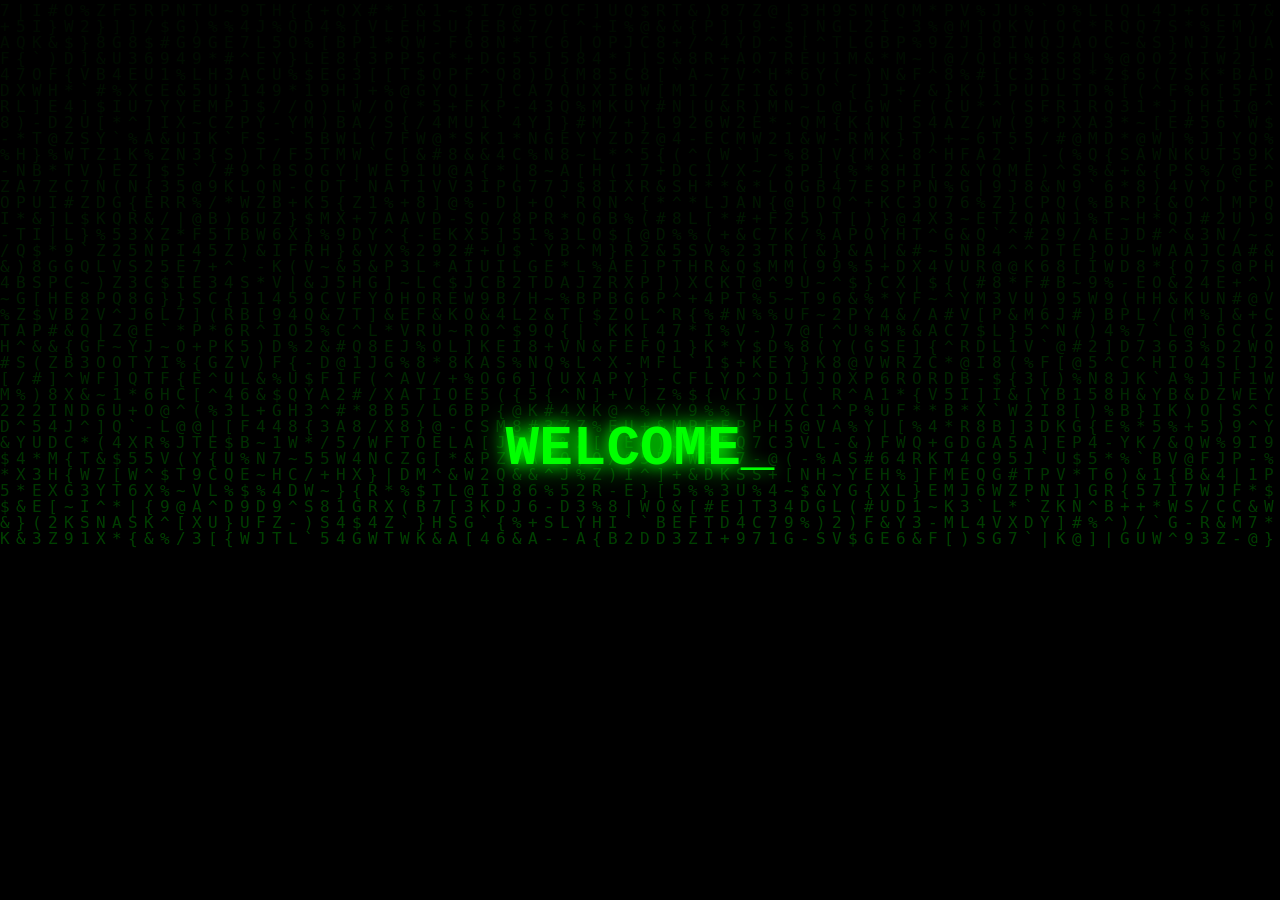
<file: index.html>
<!DOCTYPE html>
<html lang="en">
<head>
    <meta charset="UTF-8">
    <meta name="viewport" content="width=device-width, initial-scale=1.0">
    <title>CyberSec Tool Library</title>
    <meta name="description" content="CyberSec Library – A hacker-themed cybersecurity tool reference portal.">
    <link rel="stylesheet" href="style.css">
</head>
<body>
    <!-- Splash Screen -->
    <div id="splash-screen" class="splash-screen">
        <canvas id="matrix-canvas"></canvas>
        <div class="splash-content">
            <h1 id="typewriter-text"></h1><span class="cursor">_</span>
        </div>
    </div>

    <!-- ═══════════════════════════════════════ -->
    <!--  RIGHT SIDEBAR                         -->
    <!-- ═══════════════════════════════════════ -->
    <aside id="cyber-sidebar" class="cyber-sidebar">
        <!-- Kali Linux Logo -->
        <div class="sidebar-logo">
            <svg class="kali-logo-svg" viewBox="0 0 200 200" xmlns="http://www.w3.org/2000/svg">
                <!-- Dragon body -->
                <ellipse cx="100" cy="128" rx="42" ry="30" />
                <!-- Neck -->
                <ellipse cx="100" cy="90" rx="18" ry="22" />
                <!-- Head -->
                <circle cx="100" cy="62" r="26" />
                <!-- Snout -->
                <ellipse cx="113" cy="70" rx="16" ry="10" />
                <!-- Nostril -->
                <ellipse cx="120" cy="68" rx="3" ry="2" fill="#003300" />
                <!-- Eye -->
                <circle cx="90" cy="56" r="6" fill="#00ff00" />
                <circle cx="90" cy="56" r="3" fill="#001100" />
                <circle cx="88" cy="54" r="1.2" fill="#00ff88" />
                <!-- Left Wing -->
                <polygon points="58,118 10,58 38,123" />
                <polygon points="58,118 5,82 38,123" />
                <line x1="58" y1="118" x2="10" y2="58" stroke="#00ff00" stroke-width="1.5" opacity="0.5"/>
                <line x1="58" y1="118" x2="20" y2="72" stroke="#00ff00" stroke-width="1" opacity="0.4"/>
                <!-- Right Wing -->
                <polygon points="142,118 190,58 162,123" />
                <polygon points="142,118 195,82 162,123" />
                <line x1="142" y1="118" x2="190" y2="58" stroke="#00ff00" stroke-width="1.5" opacity="0.5"/>
                <line x1="142" y1="118" x2="180" y2="72" stroke="#00ff00" stroke-width="1" opacity="0.4"/>
                <!-- Tail -->
                <path d="M125,150 Q158,170 168,192 Q152,172 140,164" />
                <!-- Left Leg -->
                <line x1="80" y1="152" x2="68" y2="180" stroke-width="7" stroke-linecap="round"/>
                <line x1="68" y1="180" x2="60" y2="187" stroke-width="5" stroke-linecap="round"/>
                <line x1="68" y1="180" x2="72" y2="189" stroke-width="5" stroke-linecap="round"/>
                <!-- Right Leg -->
                <line x1="120" y1="152" x2="132" y2="180" stroke-width="7" stroke-linecap="round"/>
                <line x1="132" y1="180" x2="128" y2="189" stroke-width="5" stroke-linecap="round"/>
                <line x1="132" y1="180" x2="140" y2="187" stroke-width="5" stroke-linecap="round"/>
                <!-- Horns -->
                <polygon points="86,38 78,16 92,36" />
                <polygon points="106,35 112,12 118,35" />
                <!-- Spine Spikes -->
                <polygon points="100,98 95,82 105,98" opacity="0.7"/>
                <polygon points="112,102 108,87 118,102" opacity="0.6"/>
                <polygon points="88,102 84,87 92,102" opacity="0.6"/>
            </svg>
            <span class="sidebar-logo-label">KALI LINUX</span>
        </div>

        <!-- Navigation Links -->
        <nav class="sidebar-nav">
            <a href="index.html" id="nav-library" class="sidebar-link active" title="Library">
                <svg viewBox="0 0 24 24" fill="none" stroke="currentColor" stroke-width="2" stroke-linecap="round" stroke-linejoin="round">
                    <path d="M4 19.5A2.5 2.5 0 0 1 6.5 17H20"/>
                    <path d="M6.5 2H20v20H6.5A2.5 2.5 0 0 1 4 19.5v-15A2.5 2.5 0 0 1 6.5 2z"/>
                </svg>
                <span>Library</span>
            </a>
            <a href="admin.html" id="nav-admin" class="sidebar-link" title="Admin Panel">
                <svg viewBox="0 0 24 24" fill="none" stroke="currentColor" stroke-width="2" stroke-linecap="round" stroke-linejoin="round">
                    <path d="M12 22s8-4 8-10V5l-8-3-8 3v7c0 6 8 10 8 10z"/>
                </svg>
                <span>Admin Panel</span>
            </a>
            <a href="settings.html" id="nav-settings" class="sidebar-link" title="Settings">
                <svg viewBox="0 0 24 24" fill="none" stroke="currentColor" stroke-width="2" stroke-linecap="round" stroke-linejoin="round">
                    <circle cx="12" cy="12" r="3"/>
                    <path d="M19.4 15a1.65 1.65 0 0 0 .33 1.82l.06.06a2 2 0 0 1-2.83 2.83l-.06-.06a1.65 1.65 0 0 0-1.82-.33 1.65 1.65 0 0 0-1 1.51V21a2 2 0 0 1-4 0v-.09A1.65 1.65 0 0 0 9 19.4a1.65 1.65 0 0 0-1.82.33l-.06.06a2 2 0 0 1-2.83-2.83l.06-.06A1.65 1.65 0 0 0 4.68 15a1.65 1.65 0 0 0-1.51-1H3a2 2 0 0 1 0-4h.09A1.65 1.65 0 0 0 4.6 9a1.65 1.65 0 0 0-.33-1.82l-.06-.06a2 2 0 0 1 2.83-2.83l.06.06A1.65 1.65 0 0 0 9 4.68a1.65 1.65 0 0 0 1-1.51V3a2 2 0 0 1 4 0v.09a1.65 1.65 0 0 0 1 1.51 1.65 1.65 0 0 0 1.82-.33l.06-.06a2 2 0 0 1 2.83 2.83l-.06.06A1.65 1.65 0 0 0 19.4 9a1.65 1.65 0 0 0 1.51 1H21a2 2 0 0 1 0 4h-.09a1.65 1.65 0 0 0-1.51 1z"/>
                </svg>
                <span>Settings</span>
            </a>
        </nav>

        <!-- Sidebar Toggle Button (mobile) -->
        <button class="sidebar-toggle-close" id="sidebar-close-btn" title="Close Sidebar">&#x2715;</button>
    </aside>

    <!-- Mobile sidebar open button -->
    <button class="sidebar-open-btn" id="sidebar-open-btn" title="Open Menu">
        <span></span><span></span><span></span>
    </button>

    <!-- Overlay for mobile sidebar -->
    <div class="sidebar-overlay" id="sidebar-overlay"></div>

    <!-- ═══════════════════════════════════════ -->
    <!--  TOP NAV BAR (logo only now)           -->
    <!-- ═══════════════════════════════════════ -->
    <nav class="hacker-nav">
        <div class="nav-scanline"></div>
        <div class="nav-logo">
            <svg class="glitch-icon" viewBox="0 0 24 24" width="32" height="32" stroke="currentColor" stroke-width="2" fill="none" stroke-linecap="round" stroke-linejoin="round">
                <polyline points="4 17 10 11 4 5"></polyline>
                <line x1="12" y1="19" x2="20" y2="19"></line>
            </svg>
            <span class="logo-text">SYS.ADMIN_</span>
        </div>
        <span class="nav-page-title">&gt; LIBRARY</span>
    </nav>

    <!-- Main Content (offset by sidebar width) -->
    <div class="main-wrapper">
        <div class="container">
            <!-- Search Bar -->
            <div class="search-wrapper">
                <input type="text" id="search-bar" placeholder="> Search tools by name..." autocomplete="off">
            </div>

            <!-- Tools Grid -->
            <div class="tools-grid" id="tools-grid"></div>
        </div>
    </div>

    <!-- ═══════════════════════════════════════ -->
    <!--  EDIT TOOL MODAL                       -->
    <!-- ═══════════════════════════════════════ -->
    <div id="edit-modal" class="edit-modal-overlay" role="dialog" aria-modal="true" aria-label="Edit Tool">
        <div class="edit-modal-box">
            <div class="edit-modal-header">
                <h3>&gt; Edit Tool_</h3>
                <button class="edit-modal-close" id="edit-modal-close" title="Close">&times;</button>
            </div>
            <form id="edit-tool-form">
                <input type="hidden" id="edit-tool-id">
                <div class="form-group">
                    <label for="edit-tool-name">Tool Name</label>
                    <input type="text" id="edit-tool-name" placeholder="e.g., Nmap" required>
                </div>
                <div class="form-group">
                    <label for="edit-tool-command">Commands (one per line, use | to separate usage)</label>
                    <textarea id="edit-tool-command" placeholder="nmap -sV | Detects service version..." required></textarea>
                </div>
                <button type="submit" class="btn-save" style="margin-top:0;">Update Tool</button>
            </form>
        </div>
    </div>

    <script src="script.js"></script>
</body>
</html>
</file>
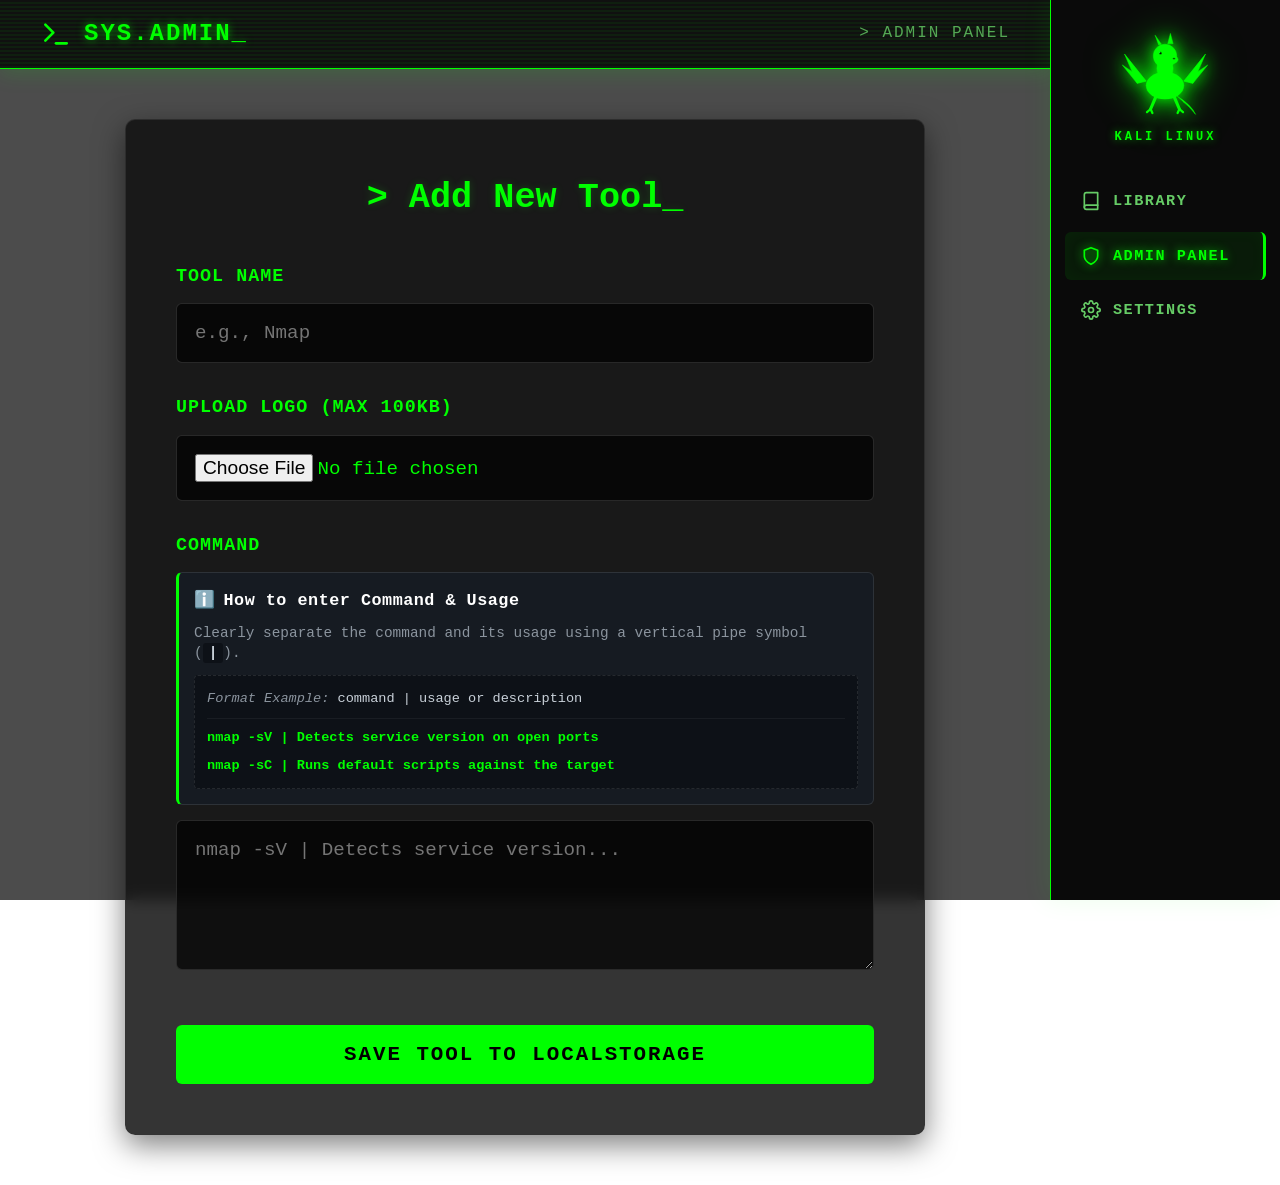
<file: admin.html>
<!DOCTYPE html>
<html lang="en">
<head>
    <meta charset="UTF-8">
    <meta name="viewport" content="width=device-width, initial-scale=1.0">
    <title>Admin Panel - CyberSec Tool Library</title>
    <meta name="description" content="Admin Panel – Add and manage cybersecurity tools.">
    <link rel="stylesheet" href="style.css">
</head>
<body>
    <!-- ═══════════════════════════════════════ -->
    <!--  LEFT SIDEBAR                          -->
    <!-- ═══════════════════════════════════════ -->
    <aside id="cyber-sidebar" class="cyber-sidebar">
        <div class="sidebar-logo">
            <svg class="kali-logo-svg" viewBox="0 0 200 200" xmlns="http://www.w3.org/2000/svg">
                <ellipse cx="100" cy="128" rx="42" ry="30" />
                <ellipse cx="100" cy="90" rx="18" ry="22" />
                <circle cx="100" cy="62" r="26" />
                <ellipse cx="113" cy="70" rx="16" ry="10" />
                <ellipse cx="120" cy="68" rx="3" ry="2" fill="#003300" />
                <circle cx="90" cy="56" r="6" fill="#00ff00" />
                <circle cx="90" cy="56" r="3" fill="#001100" />
                <circle cx="88" cy="54" r="1.2" fill="#00ff88" />
                <polygon points="58,118 10,58 38,123" />
                <polygon points="58,118 5,82 38,123" />
                <line x1="58" y1="118" x2="10" y2="58" stroke="#00ff00" stroke-width="1.5" opacity="0.5"/>
                <line x1="58" y1="118" x2="20" y2="72" stroke="#00ff00" stroke-width="1" opacity="0.4"/>
                <polygon points="142,118 190,58 162,123" />
                <polygon points="142,118 195,82 162,123" />
                <line x1="142" y1="118" x2="190" y2="58" stroke="#00ff00" stroke-width="1.5" opacity="0.5"/>
                <line x1="142" y1="118" x2="180" y2="72" stroke="#00ff00" stroke-width="1" opacity="0.4"/>
                <path d="M125,150 Q158,170 168,192 Q152,172 140,164" />
                <line x1="80" y1="152" x2="68" y2="180" stroke-width="7" stroke-linecap="round"/>
                <line x1="68" y1="180" x2="60" y2="187" stroke-width="5" stroke-linecap="round"/>
                <line x1="68" y1="180" x2="72" y2="189" stroke-width="5" stroke-linecap="round"/>
                <line x1="120" y1="152" x2="132" y2="180" stroke-width="7" stroke-linecap="round"/>
                <line x1="132" y1="180" x2="128" y2="189" stroke-width="5" stroke-linecap="round"/>
                <line x1="132" y1="180" x2="140" y2="187" stroke-width="5" stroke-linecap="round"/>
                <polygon points="86,38 78,16 92,36" />
                <polygon points="106,35 112,12 118,35" />
                <polygon points="100,98 95,82 105,98" opacity="0.7"/>
                <polygon points="112,102 108,87 118,102" opacity="0.6"/>
                <polygon points="88,102 84,87 92,102" opacity="0.6"/>
            </svg>
            <span class="sidebar-logo-label">KALI LINUX</span>
        </div>

        <nav class="sidebar-nav">
            <a href="index.html" id="nav-library" class="sidebar-link" title="Library">
                <svg viewBox="0 0 24 24" fill="none" stroke="currentColor" stroke-width="2" stroke-linecap="round" stroke-linejoin="round">
                    <path d="M4 19.5A2.5 2.5 0 0 1 6.5 17H20"/>
                    <path d="M6.5 2H20v20H6.5A2.5 2.5 0 0 1 4 19.5v-15A2.5 2.5 0 0 1 6.5 2z"/>
                </svg>
                <span>Library</span>
            </a>
            <a href="admin.html" id="nav-admin" class="sidebar-link active" title="Admin Panel">
                <svg viewBox="0 0 24 24" fill="none" stroke="currentColor" stroke-width="2" stroke-linecap="round" stroke-linejoin="round">
                    <path d="M12 22s8-4 8-10V5l-8-3-8 3v7c0 6 8 10 8 10z"/>
                </svg>
                <span>Admin Panel</span>
            </a>
            <a href="settings.html" id="nav-settings" class="sidebar-link" title="Settings">
                <svg viewBox="0 0 24 24" fill="none" stroke="currentColor" stroke-width="2" stroke-linecap="round" stroke-linejoin="round">
                    <circle cx="12" cy="12" r="3"/>
                    <path d="M19.4 15a1.65 1.65 0 0 0 .33 1.82l.06.06a2 2 0 0 1-2.83 2.83l-.06-.06a1.65 1.65 0 0 0-1.82-.33 1.65 1.65 0 0 0-1 1.51V21a2 2 0 0 1-4 0v-.09A1.65 1.65 0 0 0 9 19.4a1.65 1.65 0 0 0-1.82.33l-.06.06a2 2 0 0 1-2.83-2.83l.06-.06A1.65 1.65 0 0 0 4.68 15a1.65 1.65 0 0 0-1.51-1H3a2 2 0 0 1 0-4h.09A1.65 1.65 0 0 0 4.6 9a1.65 1.65 0 0 0-.33-1.82l-.06-.06a2 2 0 0 1 2.83-2.83l.06.06A1.65 1.65 0 0 0 9 4.68a1.65 1.65 0 0 0 1-1.51V3a2 2 0 0 1 4 0v.09a1.65 1.65 0 0 0 1 1.51 1.65 1.65 0 0 0 1.82-.33l.06-.06a2 2 0 0 1 2.83 2.83l-.06.06A1.65 1.65 0 0 0 19.4 9a1.65 1.65 0 0 0 1.51 1H21a2 2 0 0 1 0 4h-.09a1.65 1.65 0 0 0-1.51 1z"/>
                </svg>
                <span>Settings</span>
            </a>
        </nav>

        <button class="sidebar-toggle-close" id="sidebar-close-btn" title="Close Sidebar">&#x2715;</button>
    </aside>

    <button class="sidebar-open-btn" id="sidebar-open-btn" title="Open Menu">
        <span></span><span></span><span></span>
    </button>
    <div class="sidebar-overlay" id="sidebar-overlay"></div>

    <!-- Top Nav -->
    <nav class="hacker-nav">
        <div class="nav-scanline"></div>
        <div class="nav-logo">
            <svg class="glitch-icon" viewBox="0 0 24 24" width="32" height="32" stroke="currentColor" stroke-width="2" fill="none" stroke-linecap="round" stroke-linejoin="round">
                <polyline points="4 17 10 11 4 5"></polyline>
                <line x1="12" y1="19" x2="20" y2="19"></line>
            </svg>
            <span class="logo-text">SYS.ADMIN_</span>
        </div>
        <span class="nav-page-title">&gt; ADMIN PANEL</span>
    </nav>

    <!-- ═══════════════════════════════════════════════ -->
    <!--  ADMIN PAGE: Animated Neon Green Dragon Widget  -->
    <!-- ═══════════════════════════════════════════════ -->
    <div id="admin-dragon-wrap">
        <div id="admin-dragon-glitch"></div>
        <svg id="admin-dragon-logo" viewBox="0 0 200 200" xmlns="http://www.w3.org/2000/svg">
            <ellipse cx="100" cy="125" rx="42" ry="30" />
            <ellipse cx="100" cy="88" rx="18" ry="22" />
            <circle cx="100" cy="60" r="26" />
            <ellipse cx="113" cy="68" rx="16" ry="10" />
            <ellipse cx="120" cy="66" rx="3" ry="2" fill="#003300" />
            <circle cx="90" cy="54" r="6" fill="#00ff00" />
            <circle cx="90" cy="54" r="3" fill="#001100" />
            <circle cx="88" cy="52" r="1.2" fill="#00ff88" />
            <polygon points="58,115 10,55 38,120" />
            <polygon points="58,115 5,80  38,120" />
            <line x1="58" y1="115" x2="10" y2="55" stroke="#00ff00" stroke-width="1.5" opacity="0.5"/>
            <line x1="58" y1="115" x2="20" y2="70" stroke="#00ff00" stroke-width="1" opacity="0.4"/>
            <line x1="58" y1="115" x2="28" y2="90" stroke="#00ff00" stroke-width="1" opacity="0.3"/>
            <polygon points="142,115 190,55 162,120" />
            <polygon points="142,115 195,80  162,120" />
            <line x1="142" y1="115" x2="190" y2="55" stroke="#00ff00" stroke-width="1.5" opacity="0.5"/>
            <line x1="142" y1="115" x2="180" y2="70" stroke="#00ff00" stroke-width="1" opacity="0.4"/>
            <line x1="142" y1="115" x2="172" y2="90" stroke="#00ff00" stroke-width="1" opacity="0.3"/>
            <path d="M125,148 Q158,168 168,190 Q152,170 140,162" />
            <line x1="80" y1="150" x2="68" y2="178" stroke-width="7" stroke-linecap="round"/>
            <line x1="68" y1="178" x2="60" y2="185" stroke-width="5" stroke-linecap="round"/>
            <line x1="68" y1="178" x2="72" y2="187" stroke-width="5" stroke-linecap="round"/>
            <line x1="120" y1="150" x2="132" y2="178" stroke-width="7" stroke-linecap="round"/>
            <line x1="132" y1="178" x2="128" y2="187" stroke-width="5" stroke-linecap="round"/>
            <line x1="132" y1="178" x2="140" y2="185" stroke-width="5" stroke-linecap="round"/>
            <polygon points="86,36 78,14 92,34" />
            <polygon points="106,33 112,10 118,33" />
            <polygon points="100,96 95,80 105,96" opacity="0.7"/>
            <polygon points="112,100 108,85 118,100" opacity="0.6"/>
            <polygon points="88,100 84,85 92,100" opacity="0.6"/>
        </svg>
    </div>

    <style>
        #admin-dragon-wrap {
            position: fixed;
            top: 80px;
            right: 30px;
            width: 110px;
            height: 110px;
            z-index: 500;
            perspective: 800px;
            cursor: pointer;
        }
        #admin-dragon-logo {
            width: 110px;
            height: 110px;
            fill: #00ff00;
            stroke: #00ff00;
            stroke-width: 1;
            filter: drop-shadow(0 0 6px #00ff00) drop-shadow(0 0 14px rgba(0,255,0,0.6));
            animation: adminDragonBreath 3s ease-in-out infinite alternate;
            transform-style: preserve-3d;
            display: block;
        }
        @keyframes adminDragonBreath {
            0%   { filter: drop-shadow(0 0 4px #00ff00) drop-shadow(0 0 8px rgba(0,255,0,0.4)); transform: scale(0.95); }
            100% { filter: drop-shadow(0 0 12px #00ff00) drop-shadow(0 0 28px rgba(0,255,0,0.9)); transform: scale(1.05); }
        }
        #admin-dragon-glitch {
            position: absolute;
            inset: 0;
            pointer-events: none;
            border-radius: 8px;
            opacity: 0;
            transition: opacity 0.3s ease;
            background:
                linear-gradient(rgba(0,255,0,0.07) 50%, rgba(0,0,0,0.2) 50%),
                linear-gradient(90deg, rgba(255,0,0,0.05), rgba(0,255,0,0.02), rgba(0,0,255,0.05));
            background-size: 100% 3px, 3px 100%;
            z-index: 2;
        }
        #admin-dragon-wrap.admin-hover #admin-dragon-glitch {
            opacity: 1;
            animation: adminGlitchAnim 0.2s infinite;
        }
        #admin-dragon-wrap.admin-hover #admin-dragon-logo {
            animation: none;
            filter: drop-shadow(0 0 14px #00ff00) drop-shadow(0 0 30px rgba(0,255,0,1));
        }
        @keyframes adminGlitchAnim {
            0%   { transform: translateX(0) skewX(0deg); }
            20%  { transform: translateX(-2px) skewX(-1deg); }
            40%  { transform: translateX(2px) skewX(1deg); }
            60%  { transform: translateX(-1px) skewX(0.5deg); }
            80%  { transform: translateX(1px) skewX(-0.5deg); }
            100% { transform: translateX(0) skewX(0deg); }
        }
    </style>

    <script>
        (function() {
            const wrap   = document.getElementById('admin-dragon-wrap');
            const dragon = document.getElementById('admin-dragon-logo');
            let isHovering = false;
            let rotY = 0;
            let animFrameId;
            document.addEventListener('mouseenter', startRotation);
            document.addEventListener('mousemove', startRotation);
            document.addEventListener('mouseleave', stopRotation);
            function startRotation() {
                if (!isHovering) {
                    isHovering = true;
                    wrap.classList.add('admin-hover');
                    rotate();
                }
            }
            function stopRotation() {
                isHovering = false;
                wrap.classList.remove('admin-hover');
                cancelAnimationFrame(animFrameId);
            }
            function rotate() {
                if (!isHovering) return;
                rotY += 2.5;
                dragon.style.transform = `rotateY(${rotY}deg)`;
                animFrameId = requestAnimationFrame(rotate);
            }
        })();
    </script>

    <div class="main-wrapper">
        <div class="container">
            <div class="admin-panel">
                <h2>&gt; Add New Tool_</h2>
                <form id="tool-form">
                    <div class="form-group">
                        <label for="toolName">Tool Name</label>
                        <input type="text" id="toolName" placeholder="e.g., Nmap" required>
                    </div>

                    <div class="form-group file-upload-group">
                        <label for="toolLogoFile">Upload Logo (Max 100KB)</label>
                        <input type="file" id="toolLogoFile" accept="image/*" required>
                        <small id="file-error" style="color: #ff4444; display: none; margin-top: 5px; font-weight: bold;">File is too large! Please select an image under 100KB.</small>
                    </div>

                    <div class="form-group">
                        <label for="toolCommand">Command</label>

                        <div style="background-color: #161b22; border: 1px solid rgba(255, 255, 255, 0.1); border-left: 3px solid #00FF00; border-radius: 6px; padding: 15px; margin-bottom: 15px;">
                            <h4 style="color: #ffffff; font-size: 1.05rem; margin-bottom: 8px; display: flex; align-items: center; gap: 8px; letter-spacing: 0.5px;">
                                <span>ℹ️</span> How to enter Command &amp; Usage
                            </h4>
                            <p style="color: #8b949e; font-size: 0.9rem; margin-bottom: 12px; line-height: 1.4;">
                                Clearly separate the command and its usage using a vertical pipe symbol (<strong style="color: #c9d1d9; background: #0d1117; padding: 2px 6px; border-radius: 3px;">|</strong>).
                            </p>
                            <div style="background-color: #0d1117; padding: 12px; border-radius: 4px; font-family: var(--font-sans, monospace); font-size: 0.85rem; border: 1px dashed rgba(255,255,255,0.1);">
                                <div style="color: #c9d1d9; margin-bottom: 8px; padding-bottom: 8px; border-bottom: 1px solid rgba(255,255,255,0.05);">
                                    <em style="color: #8b949e;">Format Example:</em> command | usage or description
                                </div>
                                <div style="color: #00FF00; margin-bottom: 6px; font-weight: bold;">
                                    nmap -sV | Detects service version on open ports
                                </div>
                                <div style="color: #00FF00; font-weight: bold;">
                                    nmap -sC | Runs default scripts against the target
                                </div>
                            </div>
                        </div>

                        <textarea id="toolCommand" placeholder="nmap -sV | Detects service version..." required></textarea>
                    </div>

                    <button type="submit" class="btn-save">Save Tool to LocalStorage</button>
                </form>
            </div>
        </div>
    </div>

    <script src="script.js"></script>
</body>
</html>
</file>
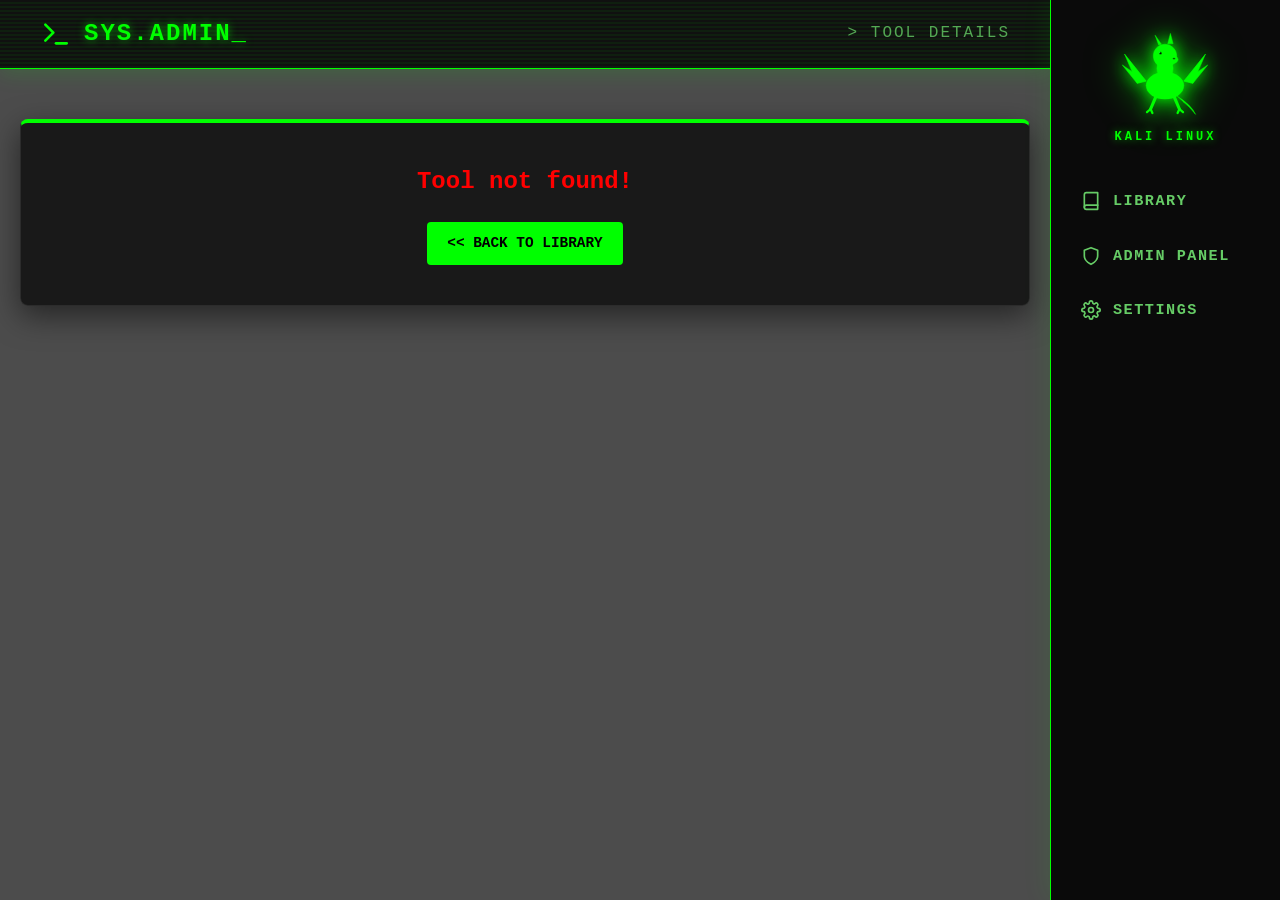
<file: details.html>
<!DOCTYPE html>
<html lang="en">
<head>
    <meta charset="UTF-8">
    <meta name="viewport" content="width=device-width, initial-scale=1.0">
    <title>Tool Details - CyberSec Library</title>
    <meta name="description" content="Detailed command reference for the selected cybersecurity tool.">
    <link rel="stylesheet" href="style.css">
</head>
<body>

    <!-- ═══════════════════════════════════════ -->
    <!--  RIGHT SIDEBAR                         -->
    <!-- ═══════════════════════════════════════ -->
    <aside id="cyber-sidebar" class="cyber-sidebar">
        <!-- Kali Linux Logo -->
        <div class="sidebar-logo">
            <svg class="kali-logo-svg" viewBox="0 0 200 200" xmlns="http://www.w3.org/2000/svg">
                <!-- Dragon body -->
                <ellipse cx="100" cy="128" rx="42" ry="30" />
                <!-- Neck -->
                <ellipse cx="100" cy="90" rx="18" ry="22" />
                <!-- Head -->
                <circle cx="100" cy="62" r="26" />
                <!-- Snout -->
                <ellipse cx="113" cy="70" rx="16" ry="10" />
                <!-- Nostril -->
                <ellipse cx="120" cy="68" rx="3" ry="2" fill="#003300" />
                <!-- Eye -->
                <circle cx="90" cy="56" r="6" fill="#00ff00" />
                <circle cx="90" cy="56" r="3" fill="#001100" />
                <circle cx="88" cy="54" r="1.2" fill="#00ff88" />
                <!-- Left Wing -->
                <polygon points="58,118 10,58 38,123" />
                <polygon points="58,118 5,82 38,123" />
                <line x1="58" y1="118" x2="10" y2="58" stroke="#00ff00" stroke-width="1.5" opacity="0.5"/>
                <line x1="58" y1="118" x2="20" y2="72" stroke="#00ff00" stroke-width="1" opacity="0.4"/>
                <!-- Right Wing -->
                <polygon points="142,118 190,58 162,123" />
                <polygon points="142,118 195,82 162,123" />
                <line x1="142" y1="118" x2="190" y2="58" stroke="#00ff00" stroke-width="1.5" opacity="0.5"/>
                <line x1="142" y1="118" x2="180" y2="72" stroke="#00ff00" stroke-width="1" opacity="0.4"/>
                <!-- Tail -->
                <path d="M125,150 Q158,170 168,192 Q152,172 140,164" />
                <!-- Left Leg -->
                <line x1="80" y1="152" x2="68" y2="180" stroke-width="7" stroke-linecap="round"/>
                <line x1="68" y1="180" x2="60" y2="187" stroke-width="5" stroke-linecap="round"/>
                <line x1="68" y1="180" x2="72" y2="189" stroke-width="5" stroke-linecap="round"/>
                <!-- Right Leg -->
                <line x1="120" y1="152" x2="132" y2="180" stroke-width="7" stroke-linecap="round"/>
                <line x1="132" y1="180" x2="128" y2="189" stroke-width="5" stroke-linecap="round"/>
                <line x1="132" y1="180" x2="140" y2="187" stroke-width="5" stroke-linecap="round"/>
                <!-- Horns -->
                <polygon points="86,38 78,16 92,36" />
                <polygon points="106,35 112,12 118,35" />
                <!-- Spine Spikes -->
                <polygon points="100,98 95,82 105,98" opacity="0.7"/>
                <polygon points="112,102 108,87 118,102" opacity="0.6"/>
                <polygon points="88,102 84,87 92,102" opacity="0.6"/>
            </svg>
            <span class="sidebar-logo-label">KALI LINUX</span>
        </div>

        <!-- Navigation Links -->
        <nav class="sidebar-nav">
            <a href="index.html" id="nav-library" class="sidebar-link" title="Library">
                <svg viewBox="0 0 24 24" fill="none" stroke="currentColor" stroke-width="2" stroke-linecap="round" stroke-linejoin="round">
                    <path d="M4 19.5A2.5 2.5 0 0 1 6.5 17H20"/>
                    <path d="M6.5 2H20v20H6.5A2.5 2.5 0 0 1 4 19.5v-15A2.5 2.5 0 0 1 6.5 2z"/>
                </svg>
                <span>Library</span>
            </a>
            <a href="admin.html" id="nav-admin" class="sidebar-link" title="Admin Panel">
                <svg viewBox="0 0 24 24" fill="none" stroke="currentColor" stroke-width="2" stroke-linecap="round" stroke-linejoin="round">
                    <path d="M12 22s8-4 8-10V5l-8-3-8 3v7c0 6 8 10 8 10z"/>
                </svg>
                <span>Admin Panel</span>
            </a>
            <a href="settings.html" id="nav-settings" class="sidebar-link" title="Settings">
                <svg viewBox="0 0 24 24" fill="none" stroke="currentColor" stroke-width="2" stroke-linecap="round" stroke-linejoin="round">
                    <circle cx="12" cy="12" r="3"/>
                    <path d="M19.4 15a1.65 1.65 0 0 0 .33 1.82l.06.06a2 2 0 0 1-2.83 2.83l-.06-.06a1.65 1.65 0 0 0-1.82-.33 1.65 1.65 0 0 0-1 1.51V21a2 2 0 0 1-4 0v-.09A1.65 1.65 0 0 0 9 19.4a1.65 1.65 0 0 0-1.82.33l-.06.06a2 2 0 0 1-2.83-2.83l.06-.06A1.65 1.65 0 0 0 4.68 15a1.65 1.65 0 0 0-1.51-1H3a2 2 0 0 1 0-4h.09A1.65 1.65 0 0 0 4.6 9a1.65 1.65 0 0 0-.33-1.82l-.06-.06a2 2 0 0 1 2.83-2.83l.06.06A1.65 1.65 0 0 0 9 4.68a1.65 1.65 0 0 0 1-1.51V3a2 2 0 0 1 4 0v.09a1.65 1.65 0 0 0 1 1.51 1.65 1.65 0 0 0 1.82-.33l.06-.06a2 2 0 0 1 2.83 2.83l-.06.06A1.65 1.65 0 0 0 19.4 9a1.65 1.65 0 0 0 1.51 1H21a2 2 0 0 1 0 4h-.09a1.65 1.65 0 0 0-1.51 1z"/>
                </svg>
                <span>Settings</span>
            </a>
        </nav>

        <!-- Sidebar Toggle Button (mobile) -->
        <button class="sidebar-toggle-close" id="sidebar-close-btn" title="Close Sidebar">&#x2715;</button>
    </aside>

    <!-- Mobile sidebar open button (pinned right) -->
    <button class="sidebar-open-btn" id="sidebar-open-btn" title="Open Menu">
        <span></span><span></span><span></span>
    </button>

    <!-- Overlay for mobile sidebar -->
    <div class="sidebar-overlay" id="sidebar-overlay"></div>

    <!-- ═══════════════════════════════════════ -->
    <!--  TOP NAV BAR (clean, no old links)     -->
    <!-- ═══════════════════════════════════════ -->
    <nav class="hacker-nav">
        <div class="nav-scanline"></div>
        <div class="nav-logo">
            <svg class="glitch-icon" viewBox="0 0 24 24" width="32" height="32" stroke="currentColor" stroke-width="2" fill="none" stroke-linecap="round" stroke-linejoin="round">
                <polyline points="4 17 10 11 4 5"></polyline>
                <line x1="12" y1="19" x2="20" y2="19"></line>
            </svg>
            <span class="logo-text">SYS.ADMIN_</span>
        </div>
        <span class="nav-page-title">&gt; TOOL DETAILS</span>
    </nav>

    <!-- ═══════════════════════════════════════ -->
    <!--  MAIN CONTENT                          -->
    <!-- ═══════════════════════════════════════ -->
    <div class="detail-main-wrapper">
        <div class="container" id="detail-container">
            <!-- Details are injected here by script.js renderDetails() -->
        </div>
    </div>

    <script src="script.js"></script>
</body>
</html>
</file>
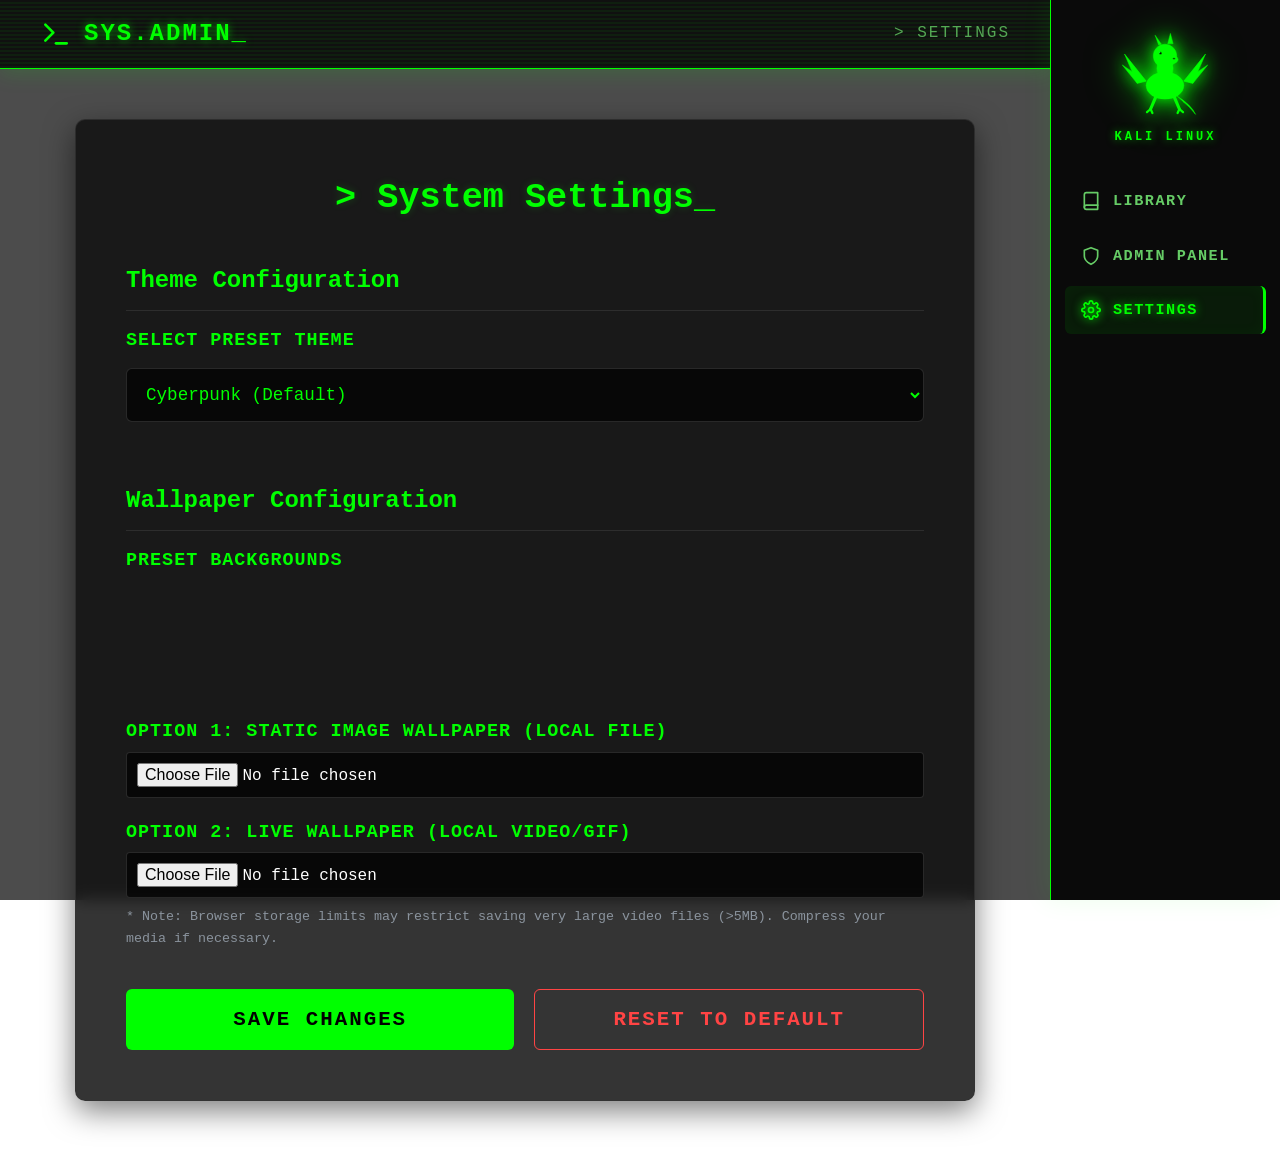
<file: settings.html>
<!DOCTYPE html>
<html lang="en">
<head>
    <meta charset="UTF-8">
    <meta name="viewport" content="width=device-width, initial-scale=1.0">
    <title>Settings - CyberSec Tool Library</title>
    <meta name="description" content="Settings – Customize the CyberSec Library theme and wallpaper.">
    <link rel="stylesheet" href="style.css">
    <script src="script.js"></script>
</head>
<body>
    <!-- ═══════════════════════════════════════ -->
    <!--  LEFT SIDEBAR                          -->
    <!-- ═══════════════════════════════════════ -->
    <aside id="cyber-sidebar" class="cyber-sidebar">
        <div class="sidebar-logo">
            <svg class="kali-logo-svg" viewBox="0 0 200 200" xmlns="http://www.w3.org/2000/svg">
                <ellipse cx="100" cy="128" rx="42" ry="30" />
                <ellipse cx="100" cy="90" rx="18" ry="22" />
                <circle cx="100" cy="62" r="26" />
                <ellipse cx="113" cy="70" rx="16" ry="10" />
                <ellipse cx="120" cy="68" rx="3" ry="2" fill="#003300" />
                <circle cx="90" cy="56" r="6" fill="#00ff00" />
                <circle cx="90" cy="56" r="3" fill="#001100" />
                <circle cx="88" cy="54" r="1.2" fill="#00ff88" />
                <polygon points="58,118 10,58 38,123" />
                <polygon points="58,118 5,82 38,123" />
                <line x1="58" y1="118" x2="10" y2="58" stroke="#00ff00" stroke-width="1.5" opacity="0.5"/>
                <line x1="58" y1="118" x2="20" y2="72" stroke="#00ff00" stroke-width="1" opacity="0.4"/>
                <polygon points="142,118 190,58 162,123" />
                <polygon points="142,118 195,82 162,123" />
                <line x1="142" y1="118" x2="190" y2="58" stroke="#00ff00" stroke-width="1.5" opacity="0.5"/>
                <line x1="142" y1="118" x2="180" y2="72" stroke="#00ff00" stroke-width="1" opacity="0.4"/>
                <path d="M125,150 Q158,170 168,192 Q152,172 140,164" />
                <line x1="80" y1="152" x2="68" y2="180" stroke-width="7" stroke-linecap="round"/>
                <line x1="68" y1="180" x2="60" y2="187" stroke-width="5" stroke-linecap="round"/>
                <line x1="68" y1="180" x2="72" y2="189" stroke-width="5" stroke-linecap="round"/>
                <line x1="120" y1="152" x2="132" y2="180" stroke-width="7" stroke-linecap="round"/>
                <line x1="132" y1="180" x2="128" y2="189" stroke-width="5" stroke-linecap="round"/>
                <line x1="132" y1="180" x2="140" y2="187" stroke-width="5" stroke-linecap="round"/>
                <polygon points="86,38 78,16 92,36" />
                <polygon points="106,35 112,12 118,35" />
                <polygon points="100,98 95,82 105,98" opacity="0.7"/>
                <polygon points="112,102 108,87 118,102" opacity="0.6"/>
                <polygon points="88,102 84,87 92,102" opacity="0.6"/>
            </svg>
            <span class="sidebar-logo-label">KALI LINUX</span>
        </div>

        <nav class="sidebar-nav">
            <a href="index.html" id="nav-library" class="sidebar-link" title="Library">
                <svg viewBox="0 0 24 24" fill="none" stroke="currentColor" stroke-width="2" stroke-linecap="round" stroke-linejoin="round">
                    <path d="M4 19.5A2.5 2.5 0 0 1 6.5 17H20"/>
                    <path d="M6.5 2H20v20H6.5A2.5 2.5 0 0 1 4 19.5v-15A2.5 2.5 0 0 1 6.5 2z"/>
                </svg>
                <span>Library</span>
            </a>
            <a href="admin.html" id="nav-admin" class="sidebar-link" title="Admin Panel">
                <svg viewBox="0 0 24 24" fill="none" stroke="currentColor" stroke-width="2" stroke-linecap="round" stroke-linejoin="round">
                    <path d="M12 22s8-4 8-10V5l-8-3-8 3v7c0 6 8 10 8 10z"/>
                </svg>
                <span>Admin Panel</span>
            </a>
            <a href="settings.html" id="nav-settings" class="sidebar-link active" title="Settings">
                <svg viewBox="0 0 24 24" fill="none" stroke="currentColor" stroke-width="2" stroke-linecap="round" stroke-linejoin="round">
                    <circle cx="12" cy="12" r="3"/>
                    <path d="M19.4 15a1.65 1.65 0 0 0 .33 1.82l.06.06a2 2 0 0 1-2.83 2.83l-.06-.06a1.65 1.65 0 0 0-1.82-.33 1.65 1.65 0 0 0-1 1.51V21a2 2 0 0 1-4 0v-.09A1.65 1.65 0 0 0 9 19.4a1.65 1.65 0 0 0-1.82.33l-.06.06a2 2 0 0 1-2.83-2.83l.06-.06A1.65 1.65 0 0 0 4.68 15a1.65 1.65 0 0 0-1.51-1H3a2 2 0 0 1 0-4h.09A1.65 1.65 0 0 0 4.6 9a1.65 1.65 0 0 0-.33-1.82l-.06-.06a2 2 0 0 1 2.83-2.83l.06.06A1.65 1.65 0 0 0 9 4.68a1.65 1.65 0 0 0 1-1.51V3a2 2 0 0 1 4 0v.09a1.65 1.65 0 0 0 1 1.51 1.65 1.65 0 0 0 1.82-.33l.06-.06a2 2 0 0 1 2.83 2.83l-.06.06A1.65 1.65 0 0 0 19.4 9a1.65 1.65 0 0 0 1.51 1H21a2 2 0 0 1 0 4h-.09a1.65 1.65 0 0 0-1.51 1z"/>
                </svg>
                <span>Settings</span>
            </a>
        </nav>

        <button class="sidebar-toggle-close" id="sidebar-close-btn" title="Close Sidebar">&#x2715;</button>
    </aside>

    <button class="sidebar-open-btn" id="sidebar-open-btn" title="Open Menu">
        <span></span><span></span><span></span>
    </button>
    <div class="sidebar-overlay" id="sidebar-overlay"></div>

    <!-- Top Nav -->
    <nav class="hacker-nav">
        <div class="nav-scanline"></div>
        <div class="nav-logo">
            <svg class="glitch-icon" viewBox="0 0 24 24" width="32" height="32" stroke="currentColor" stroke-width="2" fill="none" stroke-linecap="round" stroke-linejoin="round">
                <polyline points="4 17 10 11 4 5"></polyline>
                <line x1="12" y1="19" x2="20" y2="19"></line>
            </svg>
            <span class="logo-text">SYS.ADMIN_</span>
        </div>
        <span class="nav-page-title">&gt; SETTINGS</span>
    </nav>

    <div class="main-wrapper">
        <div class="container">
            <div class="admin-panel" style="max-width: 900px;">
                <h2>&gt; System Settings_</h2>

                <!-- Theme Settings -->
                <div class="form-group" style="margin-bottom: 40px;">
                    <h3 style="color: var(--text-main); font-size: 1.5rem; margin-bottom: 15px; border-bottom: 1px solid var(--border-color); padding-bottom: 10px;">
                        Theme Configuration</h3>
                    <label for="themeSelect">Select Preset Theme</label>
                    <select id="themeSelect"
                        style="width: 100%; background-color: var(--bg-input); border: 1px solid var(--border-color); color: var(--neon-green); padding: 15px; font-size: 1.1rem; border-radius: 6px; outline: none; margin-bottom: 20px;">
                        <option value="cyberpunk">Cyberpunk (Default)</option>
                        <option value="matrix">Matrix (Deep Black &amp; Green)</option>
                        <option value="midnight">Midnight Blue (Blue/Grey &amp; Cyan)</option>
                        <option value="kali">Kali Linux Dragon (Interactive 3D)</option>
                        <option value="light">Classic Light (Clean Mode)</option>
                    </select>
                </div>

                <!-- Wallpaper Settings -->
                <div class="form-group" style="margin-bottom: 40px;">
                    <h3 style="color: var(--text-main); font-size: 1.5rem; margin-bottom: 15px; border-bottom: 1px solid var(--border-color); padding-bottom: 10px;">
                        Wallpaper Configuration</h3>

                    <label>Preset Backgrounds</label>
                    <div style="display: flex; gap: 15px; margin-bottom: 20px; overflow-x: auto; padding-bottom: 10px;">
                        <div class="wallpaper-thumb"
                            data-url="https://images.unsplash.com/photo-1526374965328-7f61d4dc18c5?q=80&w=2070&auto=format&fit=crop"
                            style="min-width: 150px; height: 100px; border-radius: 6px; cursor: pointer; border: 2px solid transparent; background-image: url('https://images.unsplash.com/photo-1526374965328-7f61d4dc18c5?q=80&w=2070&auto=format&fit=crop'); background-size: cover; background-position: center;">
                        </div>
                        <div class="wallpaper-thumb"
                            data-url="https://images.unsplash.com/photo-1550751827-4bd374c3f58b?q=80&w=2070&auto=format&fit=crop"
                            style="min-width: 150px; height: 100px; border-radius: 6px; cursor: pointer; border: 2px solid transparent; background-image: url('https://images.unsplash.com/photo-1550751827-4bd374c3f58b?q=80&w=2070&auto=format&fit=crop'); background-size: cover; background-position: center;">
                        </div>
                        <div class="wallpaper-thumb"
                            data-url="https://images.unsplash.com/photo-1518770660439-4636190af475?q=80&w=2070&auto=format&fit=crop"
                            style="min-width: 150px; height: 100px; border-radius: 6px; cursor: pointer; border: 2px solid transparent; background-image: url('https://images.unsplash.com/photo-1518770660439-4636190af475?q=80&w=2070&auto=format&fit=crop'); background-size: cover; background-position: center;">
                        </div>
                    </div>

                    <label for="customImageWallpaper" style="display: block; margin-top: 15px; margin-bottom: 5px; color: var(--text-main);">Option 1: Static Image Wallpaper (Local File)</label>
                    <input type="file" accept="image/*" id="customImageWallpaper"
                        style="width: 100%; background-color: var(--bg-input); border: 1px solid var(--border-color); color: white; padding: 10px; font-size: 1rem; border-radius: 4px; outline: none; cursor: pointer;">

                    <label for="customLiveWallpaper" style="display: block; margin-top: 20px; margin-bottom: 5px; color: var(--text-main);">Option 2: Live Wallpaper (Local Video/GIF)</label>
                    <input type="file" accept="video/*,image/gif" id="customLiveWallpaper"
                        style="width: 100%; background-color: var(--bg-input); border: 1px solid var(--border-color); color: white; padding: 10px; font-size: 1rem; border-radius: 4px; outline: none; cursor: pointer;">
                    <small style="color: #8b949e; display: block; margin-top: 8px;">* Note: Browser storage limits may restrict saving very large video files (&gt;5MB). Compress your media if necessary.</small>
                </div>

                <!-- Actions -->
                <div style="display: flex; gap: 20px; margin-top: 30px;">
                    <button id="saveSettingsBtn" class="btn-save" style="margin-top: 0;">Save Changes</button>
                    <button id="resetSettingsBtn" class="btn-save"
                        style="margin-top: 0; background-color: transparent; border: 1px solid #ff4444; color: #ff4444;">Reset to Default</button>
                </div>

                <p id="settings-status"
                    style="color: var(--neon-green); margin-top: 15px; font-weight: bold; text-align: center; display: none;">
                    Settings Saved Successfully!</p>
            </div>
        </div>
    </div>

    <script>
        document.addEventListener('DOMContentLoaded', () => {
            const themeSelect = document.getElementById('themeSelect');
            const customImageWallpaper = document.getElementById('customImageWallpaper');
            const customLiveWallpaper = document.getElementById('customLiveWallpaper');
            const saveBtn = document.getElementById('saveSettingsBtn');
            const resetBtn = document.getElementById('resetSettingsBtn');
            const statusMsg = document.getElementById('settings-status');
            const thumbs = document.querySelectorAll('.wallpaper-thumb');

            let selectedWallpaper = localStorage.getItem('cyberWallpaper') || '';
            let selectedWallpaperType = localStorage.getItem('cyberWallpaperType') || '';

            themeSelect.value = localStorage.getItem('cyberTheme') || 'cyberpunk';

            customImageWallpaper.addEventListener('change', (e) => {
                const file = e.target.files[0];
                if (!file) return;
                customLiveWallpaper.value = '';
                const reader = new FileReader();
                reader.onload = function (event) {
                    selectedWallpaper = event.target.result;
                    selectedWallpaperType = 'image';
                    updateThumbSelection();
                };
                reader.readAsDataURL(file);
            });

            customLiveWallpaper.addEventListener('change', (e) => {
                const file = e.target.files[0];
                if (!file) return;
                customImageWallpaper.value = '';
                const reader = new FileReader();
                reader.onload = function (event) {
                    selectedWallpaper = event.target.result;
                    selectedWallpaperType = 'live';
                    updateThumbSelection();
                };
                reader.readAsDataURL(file);
            });

            function updateThumbSelection() {
                thumbs.forEach(t => {
                    t.style.borderColor = (t.dataset.url === selectedWallpaper) ? 'var(--neon-green)' : 'transparent';
                });
            }
            updateThumbSelection();

            thumbs.forEach(thumb => {
                thumb.addEventListener('click', () => {
                    selectedWallpaper = thumb.dataset.url;
                    selectedWallpaperType = 'image';
                    customImageWallpaper.value = '';
                    customLiveWallpaper.value = '';
                    updateThumbSelection();
                });
            });

            saveBtn.addEventListener('click', async () => {
                localStorage.setItem('cyberTheme', themeSelect.value);
                if (selectedWallpaper !== '') {
                    try {
                        await window.saveWallpaperDB(selectedWallpaper, selectedWallpaperType);
                        localStorage.removeItem('cyberWallpaper');
                        localStorage.removeItem('cyberWallpaperType');
                    } catch (e) {
                        alert("Error saving wallpaper to IndexedDB. File might be extremely large or corrupted.");
                        return;
                    }
                } else {
                    await window.clearWallpaperDB();
                    localStorage.removeItem('cyberWallpaper');
                    localStorage.removeItem('cyberWallpaperType');
                }
                await applyTheme();
                statusMsg.textContent = 'Settings Saved Successfully!';
                statusMsg.style.color = 'var(--neon-green)';
                statusMsg.style.display = 'block';
                setTimeout(() => { statusMsg.style.display = 'none'; }, 3000);
            });

            resetBtn.addEventListener('click', async () => {
                localStorage.removeItem('cyberTheme');
                localStorage.removeItem('cyberWallpaper');
                localStorage.removeItem('cyberWallpaperType');
                await window.clearWallpaperDB();
                themeSelect.value = 'cyberpunk';
                selectedWallpaper = '';
                customImageWallpaper.value = '';
                customLiveWallpaper.value = '';
                updateThumbSelection();
                await applyTheme();
                statusMsg.textContent = 'Reset to Defaults!';
                statusMsg.style.color = '#ff4444';
                statusMsg.style.display = 'block';
                setTimeout(() => { statusMsg.style.display = 'none'; }, 3000);
            });
        });
    </script>
</body>
</html>
</file>
<file: style.css>
:root {
    --bg-main: #0d0d0d;
    --bg-card: rgba(17, 17, 17, 0.85);
    --bg-input: rgba(0, 0, 0, 0.7);
    --text-main: #00ff00;
    --text-muted: #66cc66;
    --neon-green: #00ff00;
    --border-color: rgba(51, 51, 51, 0.8);
    --font-sans: 'Courier New', Courier, monospace;
}

* {
    box-sizing: border-box;
    margin: 0;
    padding: 0;
    font-family: var(--font-sans);
}

body {
    /* Linear gradient creates the dark 70% opacity overlay over the hacker background */
    background: linear-gradient(rgba(0, 0, 0, 0.7), rgba(0, 0, 0, 0.7)), url('https://images.unsplash.com/photo-1526374965328-7f61d4dc18c5?q=80&w=2070&auto=format&fit=crop');
    background-size: cover;
    background-position: center;
    background-repeat: no-repeat;
    background-attachment: fixed;
    color: var(--text-main);
    line-height: 1.6;
    min-height: 100vh;
}

/* Navigation Bar */
.hacker-nav {
    background-color: rgba(10, 10, 10, 0.9);
    backdrop-filter: blur(8px);
    -webkit-backdrop-filter: blur(8px);
    padding: 15px 40px;
    border-bottom: 1px solid var(--neon-green);
    display: flex;
    justify-content: space-between;
    align-items: center;
    box-shadow: 0 4px 20px rgba(0, 255, 0, 0.15);
    position: relative;
    /* CRITICAL FIX: Must be visible so dropdown menu can appear below nav */
    overflow: visible;
    z-index: 1000;
}

/* Animated Scanline Overlay */
.nav-scanline {
    position: absolute;
    top: 0;
    left: 0;
    width: 100%;
    height: 100%;
    background: linear-gradient(to bottom, rgba(255,255,255,0), rgba(255,255,255,0) 50%, rgba(0,255,0,0.1) 50%, rgba(0,255,0,0.1));
    background-size: 100% 4px;
    z-index: 1;
    pointer-events: none;
    animation: scanline 10s linear infinite;
    opacity: 0.6;
    /* Use clip-path so scanline stays within nav bounds without overflow:hidden */
    clip-path: inset(0);
}

@keyframes scanline {
    0% { background-position: 0 0; }
    100% { background-position: 0 100vh; }
}

/* Hacker Logo Area */
.nav-logo {
    display: flex;
    align-items: center;
    gap: 12px;
    color: var(--neon-green);
    position: relative;
    z-index: 2;
}

.glitch-icon {
    animation: iconGlitch 3s infinite;
}

.logo-text {
    font-size: 1.5rem;
    font-weight: bold;
    letter-spacing: 2px;
    text-shadow: 0 0 8px rgba(0, 255, 0, 0.6);
}

@keyframes iconGlitch {
    0%, 90%, 100% { transform: translate(0); opacity: 1; }
    92% { transform: translate(-2px, 1px); opacity: 0.8; }
    94% { transform: translate(2px, -2px); opacity: 0.9; }
    96% { transform: translate(-1px, 2px); opacity: 1; }
    98% { transform: translate(2px, -1px); opacity: 0.7; }
}

/* Animated Menu Options */
.nav-links {
    list-style: none;
    display: flex;
    gap: 35px;
    position: relative;
    z-index: 2;
}

.nav-links li {
    opacity: 0;
    transform: translateX(30px);
    animation: slideIn 0.5s ease forwards;
    animation-delay: calc(var(--anim-order) * 0.3s); /* Staggered effect */
}

@keyframes slideIn {
    to {
        opacity: 1;
        transform: translateX(0);
    }
}

.nav-item {
    color: var(--text-muted);
    text-decoration: none;
    font-weight: bold;
    font-size: 1.05rem;
    text-transform: uppercase;
    letter-spacing: 1.5px;
    position: relative;
    transition: all 0.3s ease;
    display: flex;
    align-items: center;
}

/* Terminal Cursor Hover Effect */
.nav-item::after {
    content: '_';
    position: absolute;
    right: -12px;
    opacity: 0;
    color: var(--neon-green);
    animation: blinkCursor 1s step-end infinite;
    transition: opacity 0.3s ease;
}

.nav-item:hover, .nav-item.active {
    color: var(--neon-green);
    text-shadow: 0 0 12px rgba(0, 255, 0, 0.8);
}

.nav-item:hover::after, .nav-item.active::after {
    opacity: 1;
}

@keyframes blinkCursor {
    0%, 100% { visibility: visible; }
    50% { visibility: hidden; }
}

/* ─── Sidebar Layout ─────────────────────────────── */
:root {
    --sidebar-width: 230px;
}

.cyber-sidebar {
    position: fixed;
    top: 0;
    right: 0;
    width: var(--sidebar-width);
    height: 100vh;
    background-color: #0a0a0a;
    border-left: 1px solid var(--neon-green);
    box-shadow: -4px 0 24px rgba(0,255,0,0.08);
    display: flex;
    flex-direction: column;
    align-items: center;
    padding: 28px 0 20px;
    z-index: 2000;
    transition: transform 0.35s cubic-bezier(0.4,0,0.2,1);
    overflow-y: auto;
    overflow-x: hidden;
}

/* Mobile: hide sidebar off-screen to the right by default */
@media (max-width: 900px) {
    .cyber-sidebar {
        transform: translateX(100%);
    }
    .cyber-sidebar.sidebar-open {
        transform: translateX(0);
    }
}

.sidebar-overlay {
    display: none;
    position: fixed;
    inset: 0;
    background: rgba(0,0,0,0.6);
    z-index: 1900;
    backdrop-filter: blur(2px);
}
.sidebar-overlay.visible {
    display: block;
}

/* Kali Logo inside sidebar */
.sidebar-logo {
    display: flex;
    flex-direction: column;
    align-items: center;
    gap: 10px;
    margin-bottom: 30px;
    padding: 0 10px;
}

.kali-logo-svg {
    width: 90px;
    height: 90px;
    fill: #00ff00;
    stroke: #00ff00;
    stroke-width: 1;
    filter: drop-shadow(0 0 8px #00ff00) drop-shadow(0 0 18px rgba(0,255,0,0.5));
    animation: kaliGlow 3s ease-in-out infinite alternate;
    transition: filter 0.3s;
}

.kali-logo-svg:hover {
    filter: drop-shadow(0 0 14px #00ff00) drop-shadow(0 0 30px rgba(0,255,0,0.9));
    animation: none;
}

@keyframes kaliGlow {
    0%   { filter: drop-shadow(0 0 5px #00ff00) drop-shadow(0 0 10px rgba(0,255,0,0.4)); }
    100% { filter: drop-shadow(0 0 12px #00ff00) drop-shadow(0 0 26px rgba(0,255,0,0.8)); }
}

.sidebar-logo-label {
    font-family: var(--font-sans);
    font-size: 0.75rem;
    font-weight: bold;
    letter-spacing: 3px;
    color: var(--neon-green);
    text-transform: uppercase;
    text-shadow: 0 0 8px rgba(0,255,0,0.6);
}

/* Sidebar Nav Links */
.sidebar-nav {
    display: flex;
    flex-direction: column;
    gap: 6px;
    width: 100%;
    padding: 0 14px;
}

.sidebar-link {
    display: flex;
    align-items: center;
    gap: 12px;
    color: #66cc66;
    text-decoration: none;
    font-family: var(--font-sans);
    font-size: 0.95rem;
    font-weight: bold;
    letter-spacing: 1.5px;
    text-transform: uppercase;
    padding: 12px 16px;
    border-radius: 6px;
    border-right: 3px solid transparent;
    transition: all 0.25s ease;
    position: relative;
    overflow: hidden;
}

.sidebar-link svg {
    width: 20px;
    height: 20px;
    flex-shrink: 0;
    transition: filter 0.25s;
}

.sidebar-link::before {
    content: '';
    position: absolute;
    inset: 0;
    background: linear-gradient(270deg, rgba(0,255,0,0.06), transparent);
    opacity: 0;
    transition: opacity 0.25s;
}

.sidebar-link:hover {
    color: var(--neon-green);
    border-right-color: var(--neon-green);
    text-shadow: 0 0 8px rgba(0,255,0,0.5);
    background-color: rgba(0,255,0,0.05);
}

.sidebar-link:hover::before {
    opacity: 1;
}

.sidebar-link:hover svg {
    filter: drop-shadow(0 0 4px var(--neon-green));
}

.sidebar-link.active {
    color: var(--neon-green);
    border-right-color: var(--neon-green);
    background-color: rgba(0,255,0,0.07);
    text-shadow: 0 0 10px rgba(0,255,0,0.7);
    box-shadow: inset 0 0 15px rgba(0,255,0,0.04);
}

.sidebar-link.active svg {
    filter: drop-shadow(0 0 5px var(--neon-green));
}

/* Sidebar close button (mobile) */
.sidebar-toggle-close {
    display: none;
    position: absolute;
    top: 12px;
    left: 12px;
    background: transparent;
    border: 1px solid rgba(0,255,0,0.4);
    color: var(--neon-green);
    width: 30px;
    height: 30px;
    border-radius: 50%;
    cursor: pointer;
    font-size: 1rem;
    line-height: 1;
    transition: all 0.2s;
}
.sidebar-toggle-close:hover {
    background: rgba(0,255,0,0.1);
}
@media (max-width: 900px) {
    .sidebar-toggle-close { display: flex; align-items: center; justify-content: center; }
}

/* Hamburger open button — now pinned to the right */
.sidebar-open-btn {
    display: none;
    position: fixed;
    top: 18px;
    right: 16px;
    z-index: 1800;
    flex-direction: column;
    gap: 5px;
    background: rgba(10,10,10,0.85);
    border: 1px solid rgba(0,255,0,0.35);
    border-radius: 6px;
    padding: 8px 10px;
    cursor: pointer;
    transition: all 0.2s;
}
.sidebar-open-btn span {
    display: block;
    width: 22px;
    height: 2px;
    background: var(--neon-green);
    border-radius: 2px;
    box-shadow: 0 0 4px rgba(0,255,0,0.6);
}
.sidebar-open-btn:hover {
    background: rgba(0,255,0,0.08);
    border-color: var(--neon-green);
}
@media (max-width: 900px) {
    .sidebar-open-btn { display: flex; }
}

/* Nav page title (right side of top nav) */
.nav-page-title {
    font-family: var(--font-sans);
    font-size: 1rem;
    color: #66cc66;
    letter-spacing: 2px;
    text-transform: uppercase;
    opacity: 0.8;
    position: relative;
    z-index: 2;
}

/* ─── Main Content Wrapper (offset by right sidebar) ───── */
.main-wrapper {
    margin-right: var(--sidebar-width);
    transition: margin-right 0.35s cubic-bezier(0.4,0,0.2,1);
}

@media (max-width: 900px) {
    .main-wrapper {
        margin-right: 0;
    }
}

.container {
    max-width: 1200px;
    margin: 50px auto;
    padding: 0 20px;
}

/* Search Bar Styles */
.search-wrapper {
    margin-bottom: 30px;
}

#search-bar {
    width: 100%;
    background-color: var(--bg-input);
    border: 1px solid var(--border-color);
    color: var(--neon-green);
    padding: 15px 20px;
    font-size: 1.2rem;
    border-radius: 8px;
    transition: all 0.3s;
    outline: none;
    font-family: var(--font-sans);
}

#search-bar:focus {
    border-color: var(--neon-green);
    box-shadow: 0 0 15px rgba(0, 255, 0, 0.3);
}

#search-bar::placeholder {
    color: var(--text-muted);
}

/* Card Grid for Index (Main Library) */
.tools-grid {
    display: grid;
    grid-template-columns: repeat(auto-fill, minmax(350px, 1fr));
    gap: 30px;
}

.tool-card {
    background-color: var(--bg-card);
    backdrop-filter: blur(8px);
    -webkit-backdrop-filter: blur(8px);
    border: 1px solid var(--border-color);
    border-left: 4px solid var(--neon-green);
    border-radius: 8px;
    padding: 25px;
    transition: transform 0.3s, box-shadow 0.3s, border-color 0.3s;
}

.tool-card:hover {
    transform: translateY(-5px);
    box-shadow: 0 10px 20px rgba(0, 0, 0, 0.5), 0 0 15px rgba(0, 255, 0, 0.15);
    border-color: var(--neon-green);
}

.tool-card h2 {
    color: var(--neon-green);
    margin-bottom: 15px;
    font-size: 1.6rem;
    text-transform: uppercase;
    letter-spacing: 1px;
}

.tool-card .desc {
    color: var(--text-muted);
    margin-bottom: 25px;
    min-height: 50px;
    font-size: 1.05rem;
}

/* Command Box Enhancements */
.command-container {
    position: relative;
    margin-bottom: 20px;
}

.copy-btn {
    position: absolute;
    top: 10px;
    right: 10px;
    background-color: rgba(34, 34, 34, 0.8);
    color: var(--text-main);
    border: 1px solid var(--border-color);
    padding: 6px 12px;
    border-radius: 4px;
    cursor: pointer;
    font-family: var(--font-sans);
    font-weight: bold;
    font-size: 0.9rem;
    transition: all 0.2s;
    z-index: 10;
}

.copy-btn:hover {
    background-color: var(--neon-green);
    color: #000;
}

.tool-card .command-box {
    background-color: rgba(0, 0, 0, 0.8);
    backdrop-filter: blur(5px);
    -webkit-backdrop-filter: blur(5px);
    padding: 20px;
    border-radius: 5px;
    border: 1px dashed var(--neon-green);
    overflow-x: auto;
}

.command-box pre {
    margin: 0;
    white-space: pre; /* Allows horizontal scrolling for long lines */
    padding-right: 70px; /* Space for the copy button */
}

.tool-card code {
    color: var(--neon-green);
    font-size: 1.1rem;
    word-break: normal;
}

/* Flag Details Section */
.flag-details-section {
    margin-top: 35px;
}

.flag-details-header {
    margin-bottom: 20px;
}

.flag-details-header h4 {
    color: var(--neon-green);
    font-size: 1.3rem;
    text-transform: uppercase;
    letter-spacing: 0.05em;
    margin-bottom: 5px;
}

.flag-details-header p {
    color: var(--text-muted);
    font-size: 0.95rem;
}

.table-responsive {
    overflow-x: auto;
    background-color: #0d1117;
    border-radius: 8px;
    border: 1px solid rgba(255, 255, 255, 0.1);
    box-shadow: 0 4px 6px -1px rgba(0, 0, 0, 0.5);
}

.flag-table {
    width: 100%;
    border-collapse: collapse;
    min-width: 500px;
}

.flag-table thead {
    background-color: rgba(0, 0, 0, 0.4);
    border-bottom: 1px solid rgba(255, 255, 255, 0.1);
}

.flag-table th {
    padding: 16px 20px;
    text-align: left;
    color: var(--neon-green);
    font-size: 0.9rem;
    font-weight: bold;
    text-transform: uppercase;
    letter-spacing: 0.05em;
}

.flag-table tbody tr {
    border-bottom: 1px solid rgba(255, 255, 255, 0.05);
    transition: background-color 0.2s ease;
}

.flag-table tbody tr:last-child {
    border-bottom: none;
}

.flag-table tbody tr:hover {
    background-color: rgba(255, 255, 255, 0.05);
}

.flag-table td {
    padding: 16px 20px;
    color: #e2e8f0;
    font-size: 0.95rem;
}

.flag-table .flag-col {
    color: var(--neon-green);
    font-family: var(--font-sans);
    white-space: nowrap;
    width: 30%;
    font-weight: bold;
}

.tool-card .delete-btn {
    margin-top: 25px;
    background: transparent;
    border: 1px solid #ff4444;
    color: #ff4444;
    padding: 8px 15px;
    border-radius: 4px;
    cursor: pointer;
    font-weight: bold;
    transition: all 0.2s;
    font-family: var(--font-sans);
}

.tool-card .delete-btn:hover {
    background: #ff4444;
    color: #fff;
    box-shadow: 0 0 10px rgba(255, 68, 68, 0.4);
}

/* Admin Form Styles */
.admin-panel {
    background-color: var(--bg-card);
    backdrop-filter: blur(8px);
    -webkit-backdrop-filter: blur(8px);
    padding: 50px;
    border-radius: 10px;
    border: 1px solid var(--border-color);
    max-width: 800px;
    margin: 0 auto;
    box-shadow: 0 10px 30px rgba(0,0,0,0.5);
}

.admin-panel h2 {
    color: var(--neon-green);
    margin-bottom: 35px;
    font-size: 2.2rem;
    text-align: center;
    text-shadow: 0 0 8px rgba(0, 255, 0, 0.2);
}

.form-group {
    margin-bottom: 30px;
}

.form-group label {
    display: block;
    margin-bottom: 12px;
    color: var(--text-main);
    font-size: 1.15rem;
    font-weight: bold;
    text-transform: uppercase;
    letter-spacing: 1px;
}

.form-group input, 
.form-group textarea {
    width: 100%;
    background-color: var(--bg-input);
    border: 1px solid var(--border-color);
    color: var(--neon-green);
    padding: 18px;
    font-size: 1.2rem;
    border-radius: 6px;
    transition: border-color 0.3s, box-shadow 0.3s;
    outline: none;
}

.form-group textarea {
    resize: vertical;
    min-height: 150px;
}

.form-group input:focus, 
.form-group textarea:focus {
    border-color: var(--neon-green);
    box-shadow: 0 0 12px rgba(0, 255, 0, 0.25);
}

.btn-save {
    background-color: var(--neon-green);
    color: #000;
    border: none;
    padding: 18px 30px;
    font-size: 1.3rem;
    font-weight: bold;
    border-radius: 6px;
    cursor: pointer;
    width: 100%;
    transition: all 0.3s;
    text-transform: uppercase;
    letter-spacing: 2px;
    margin-top: 15px;
}

.btn-save:hover {
    background-color: #00cc00;
    box-shadow: 0 0 20px rgba(0, 255, 0, 0.5);
}

/* Responsive adjustments */
@media (max-width: 768px) {
    .tools-grid {
        grid-template-columns: 1fr;
    }
    .admin-panel {
        padding: 30px 20px;
    }
}

/* Update compact cards for Main Library */
.compact-card {
    display: flex;
    flex-direction: column;
    align-items: center;
    text-align: center;
    padding: 30px 20px;
}

.card-header {
    margin-bottom: 25px;
}

.tool-logo-small {
    width: 80px;
    height: 80px;
    object-fit: contain;
    margin-bottom: 15px;
    background-color: rgba(255,255,255,0.05); /* So dark logos have contrast */
    padding: 5px;
    border-radius: 8px;
}

.card-actions {
    display: flex;
    gap: 10px;
    width: 100%;
    justify-content: center;
    flex-wrap: wrap;
}

/* Edit Button on Cards */
.edit-btn {
    background: transparent;
    border: 1px solid var(--neon-green);
    color: var(--neon-green);
    padding: 8px 15px;
    border-radius: 4px;
    cursor: pointer;
    font-weight: bold;
    font-family: var(--font-sans);
    font-size: 0.9rem;
    text-transform: uppercase;
    letter-spacing: 1px;
    transition: all 0.22s ease;
    display: inline-flex;
    align-items: center;
    gap: 6px;
}

.edit-btn:hover {
    background: var(--neon-green);
    color: #000;
    box-shadow: 0 0 12px rgba(0,255,0,0.4);
}

.edit-btn svg {
    width: 14px;
    height: 14px;
    stroke: currentColor;
    fill: none;
    flex-shrink: 0;
}

.btn-view-details, .btn-back {
    display: inline-block;
    background-color: var(--neon-green);
    color: #000;
    text-decoration: none;
    padding: 10px 20px;
    border-radius: 4px;
    font-weight: bold;
    font-family: var(--font-sans);
    transition: all 0.2s;
    text-transform: uppercase;
    font-size: 0.9rem;
}

.btn-view-details:hover, .btn-back:hover {
    background-color: #00cc00;
    box-shadow: 0 0 15px rgba(0, 255, 0, 0.4);
}

.compact-card .delete-btn {
    margin-top: 0;
}

/* Detail View Layout */
.detail-card {
    background-color: var(--bg-card);
    backdrop-filter: blur(8px);
    -webkit-backdrop-filter: blur(8px);
    border: 1px solid var(--border-color);
    border-top: 4px solid var(--neon-green);
    border-radius: 8px;
    padding: 40px;
    margin-top: 20px;
    box-shadow: 0 10px 30px rgba(0,0,0,0.5);
}

.detail-header {
    display: flex;
    gap: 30px;
    align-items: center;
    margin-bottom: 30px;
    border-bottom: 1px solid var(--border-color);
    padding-bottom: 30px;
}

.tool-logo-large {
    width: 120px;
    height: 120px;
    object-fit: contain;
    background-color: rgba(255,255,255,0.05);
    padding: 10px;
    border-radius: 10px;
}

.detail-header h2 {
    color: var(--neon-green);
    font-size: 2.2rem;
    margin-bottom: 10px;
    text-transform: uppercase;
}

.detail-header .desc {
    font-size: 1.15rem;
    color: var(--text-main);
}

.detail-footer {
    display: flex;
    justify-content: space-between;
    margin-top: 40px;
    border-top: 1px solid var(--border-color);
    padding-top: 20px;
}

@media (max-width: 768px) {
    .detail-header {
        flex-direction: column;
        text-align: center;
    }
}

/* Splash Screen Styles */
.splash-screen {
    position: fixed;
    top: 0;
    left: 0;
    width: 100vw;
    height: 100vh;
    background-color: #000000;
    z-index: 9999;
    display: flex;
    justify-content: center;
    align-items: center;
    transition: opacity 0.8s ease-in-out;
}

#matrix-canvas {
    position: absolute;
    top: 0;
    left: 0;
    width: 100%;
    height: 100%;
    z-index: 1;
    opacity: 0.25; /* Subtle matrix rain */
}

.splash-content {
    position: relative;
    z-index: 2;
    display: flex;
    align-items: center;
}

#typewriter-text {
    color: var(--neon-green);
    font-family: var(--font-sans);
    font-size: 3.5rem;
    text-shadow: 0 0 15px var(--neon-green), 0 0 30px var(--neon-green);
    margin: 0;
    white-space: nowrap;
}

.cursor {
    color: var(--neon-green);
    font-family: var(--font-sans);
    font-size: 3.5rem;
    text-shadow: 0 0 15px var(--neon-green);
    animation: blink 1s step-end infinite;
}

@keyframes blink {
    0%, 100% { opacity: 1; }
    50% { opacity: 0; }
}

@media (max-width: 768px) {
    #typewriter-text, .cursor {
        font-size: 1.8rem;
    }
}

/* Kali Dragon Dynamic Background Styles */
#kali-bg-container {
    position: fixed;
    top: 0;
    left: 0;
    width: 100vw;
    height: 100vh;
    display: flex;
    justify-content: center;
    align-items: center;
    z-index: -10;
    perspective: 1000px;
}

#kali-dragon {
    width: 55vmin;
    height: auto;
    opacity: 0.6;
    filter: drop-shadow(0 0 10px rgba(0, 255, 0, 0.1)) brightness(0.7);
    transition: filter 0.4s ease, opacity 0.4s ease;
    transform-style: preserve-3d;
}

#kali-overlay {
    position: absolute;
    top: 0; left: 0;
    width: 100%; height: 100%;
    pointer-events: none;
    opacity: 0;
    transition: opacity 0.3s ease;
    background: 
        linear-gradient(rgba(0, 255, 0, 0.05) 50%, rgba(0, 0, 0, 0.25) 50%),
        linear-gradient(90deg, rgba(255, 0, 0, 0.06), rgba(0, 255, 0, 0.02), rgba(0, 0, 255, 0.06));
    background-size: 100% 4px, 3px 100%;
    z-index: 5;
}

body.kali-active-hover #kali-overlay {
    opacity: 1;
    animation: glitchEffect 0.25s infinite;
}

body.kali-active-hover #kali-dragon {
    opacity: 1;
    filter: drop-shadow(0 0 50px rgba(0, 255, 0, 0.9)) brightness(1.3);
}

@keyframes glitchEffect {
    0% { transform: translateY(0) scale(1.001); filter: hue-rotate(0deg); }
    20% { transform: translateY(-2px) scale(1); filter: hue-rotate(10deg); }
    40% { transform: translateY(1px) scale(1.002); filter: hue-rotate(-10deg); }
    60% { transform: translateY(-1px) scale(1); filter: hue-rotate(20deg); }
    80% { transform: translateY(2px) scale(1.001); filter: hue-rotate(-20deg); }
    100% { transform: translateY(0) scale(1); filter: hue-rotate(0deg); }
}

/* --- Blue Dragon Dropdown Styles --- */
.nav-dropdown-container {
    position: relative;
    z-index: 9999;
}

.dragon-btn {
    cursor: pointer;
    padding: 6px;
    border-radius: 50%;
    transition: transform 0.3s ease;
    display: flex;
    align-items: center;
    justify-content: center;
    background: rgba(0, 255, 0, 0.08);
    border: 1px solid rgba(0, 255, 0, 0.3);
}

/* The dragon SVG icon itself */
.dragon-icon-svg {
    width: 44px;
    height: 44px;
    fill: #000000;
    /* Black dragon with neon green glow outline */
    filter: drop-shadow(0 0 6px #00ff00) drop-shadow(0 0 12px #00ff00);
    animation: pulseGreenGlow 2.5s ease-in-out infinite alternate;
    display: block;
}

.dragon-btn:hover .dragon-icon-svg {
    animation: dragonGlitch 0.25s infinite;
    filter: drop-shadow(0 0 10px #00ffff) drop-shadow(0 0 20px #00ffff);
}

@keyframes pulseGreenGlow {
    0% { 
        filter: drop-shadow(0 0 4px #00ff00) drop-shadow(0 0 8px rgba(0,255,0,0.5));
        transform: scale(0.95); 
    }
    100% { 
        filter: drop-shadow(0 0 10px #00ff00) drop-shadow(0 0 22px rgba(0,255,0,0.9));
        transform: scale(1.05); 
    }
}

@keyframes dragonGlitch {
    0% { transform: translate(0) rotate(0deg); }
    20% { transform: translate(-2px, 1px) rotate(-5deg); }
    40% { transform: translate(1px, -1px) rotate(5deg); }
    60% { transform: translate(-1px, 2px) rotate(-2deg); }
    80% { transform: translate(2px, -1px) rotate(3deg); }
    100% { transform: translate(0) rotate(0deg); }
}

.dragon-menu {
    position: absolute;
    top: 130%;
    right: 0;
    width: 200px;
    background-color: #0d1117;
    border: 1px solid #00ffff;
    border-radius: 6px;
    box-shadow: 0 0 20px rgba(0, 255, 255, 0.2);
    list-style: none;
    padding: 10px 0;
    display: none;
    opacity: 0;
    transform: translateY(-10px);
    transition: opacity 0.3s ease, transform 0.3s ease;
}

.dragon-menu.show {
    display: block;
}

.dragon-menu.visible {
    opacity: 1;
    transform: translateY(0);
}

.dragon-item {
    display: block;
    padding: 12px 20px;
    color: #8b949e;
    text-decoration: none;
    font-size: 1.05rem;
    font-family: monospace;
    font-weight: bold;
    text-transform: uppercase;
    letter-spacing: 1.5px;
    transition: all 0.3s ease;
    border-left: 3px solid transparent;
}

.dragon-item:hover, .dragon-item.active {
    background-color: rgba(0, 255, 255, 0.1);
    color: #00ffff;
    border-left: 3px solid #00ffff;
    text-shadow: 0 0 8px rgba(0, 255, 255, 0.8);
}

/* ─── Edit Tool Modal ──────────────────────────────── */
.edit-modal-overlay {
    display: none;
    position: fixed;
    inset: 0;
    background: rgba(0,0,0,0.75);
    backdrop-filter: blur(6px);
    z-index: 9000;
    align-items: center;
    justify-content: center;
    padding: 20px;
}

.edit-modal-overlay.modal-open {
    display: flex;
    animation: modalFadeIn 0.25s ease;
}

@keyframes modalFadeIn {
    from { opacity: 0; transform: scale(0.95); }
    to   { opacity: 1; transform: scale(1); }
}

.edit-modal-box {
    background-color: #0d0d0d;
    border: 1px solid var(--neon-green);
    border-radius: 10px;
    padding: 36px 40px;
    max-width: 620px;
    width: 100%;
    box-shadow: 0 0 40px rgba(0,255,0,0.15), 0 20px 60px rgba(0,0,0,0.8);
    position: relative;
    max-height: 90vh;
    overflow-y: auto;
}

.edit-modal-header {
    display: flex;
    align-items: center;
    justify-content: space-between;
    margin-bottom: 28px;
    border-bottom: 1px solid rgba(0,255,0,0.2);
    padding-bottom: 16px;
}

.edit-modal-header h3 {
    color: var(--neon-green);
    font-family: var(--font-sans);
    font-size: 1.5rem;
    letter-spacing: 1.5px;
    text-shadow: 0 0 8px rgba(0,255,0,0.4);
    margin: 0;
}

.edit-modal-close {
    background: transparent;
    border: 1px solid rgba(0,255,0,0.4);
    color: var(--neon-green);
    width: 36px;
    height: 36px;
    border-radius: 50%;
    cursor: pointer;
    font-size: 1.4rem;
    line-height: 1;
    display: flex;
    align-items: center;
    justify-content: center;
    transition: all 0.2s;
    flex-shrink: 0;
}

.edit-modal-close:hover {
    background: rgba(0,255,0,0.15);
    box-shadow: 0 0 10px rgba(0,255,0,0.3);
}

@media (max-width: 600px) {
    .edit-modal-box {
        padding: 24px 18px;
    }
    .edit-modal-header h3 {
        font-size: 1.2rem;
    }
}

/* ─── Hacker Nav update (sidebar on right) ─────────────── */
.hacker-nav {
    margin-right: var(--sidebar-width);
    transition: margin-right 0.35s cubic-bezier(0.4,0,0.2,1);
    justify-content: space-between;
}

@media (max-width: 900px) {
    .hacker-nav {
        margin-right: 0;
        padding-right: 60px; /* room for hamburger button */
    }
}

/* ─── Detail Page Layout ────────────────────────────── */
/* The detail page uses the same right-sidebar + main-wrapper pattern */
.detail-main-wrapper {
    margin-right: var(--sidebar-width);
    transition: margin-right 0.35s cubic-bezier(0.4,0,0.2,1);
}

@media (max-width: 900px) {
    .detail-main-wrapper {
        margin-right: 0;
    }
}
</file>
